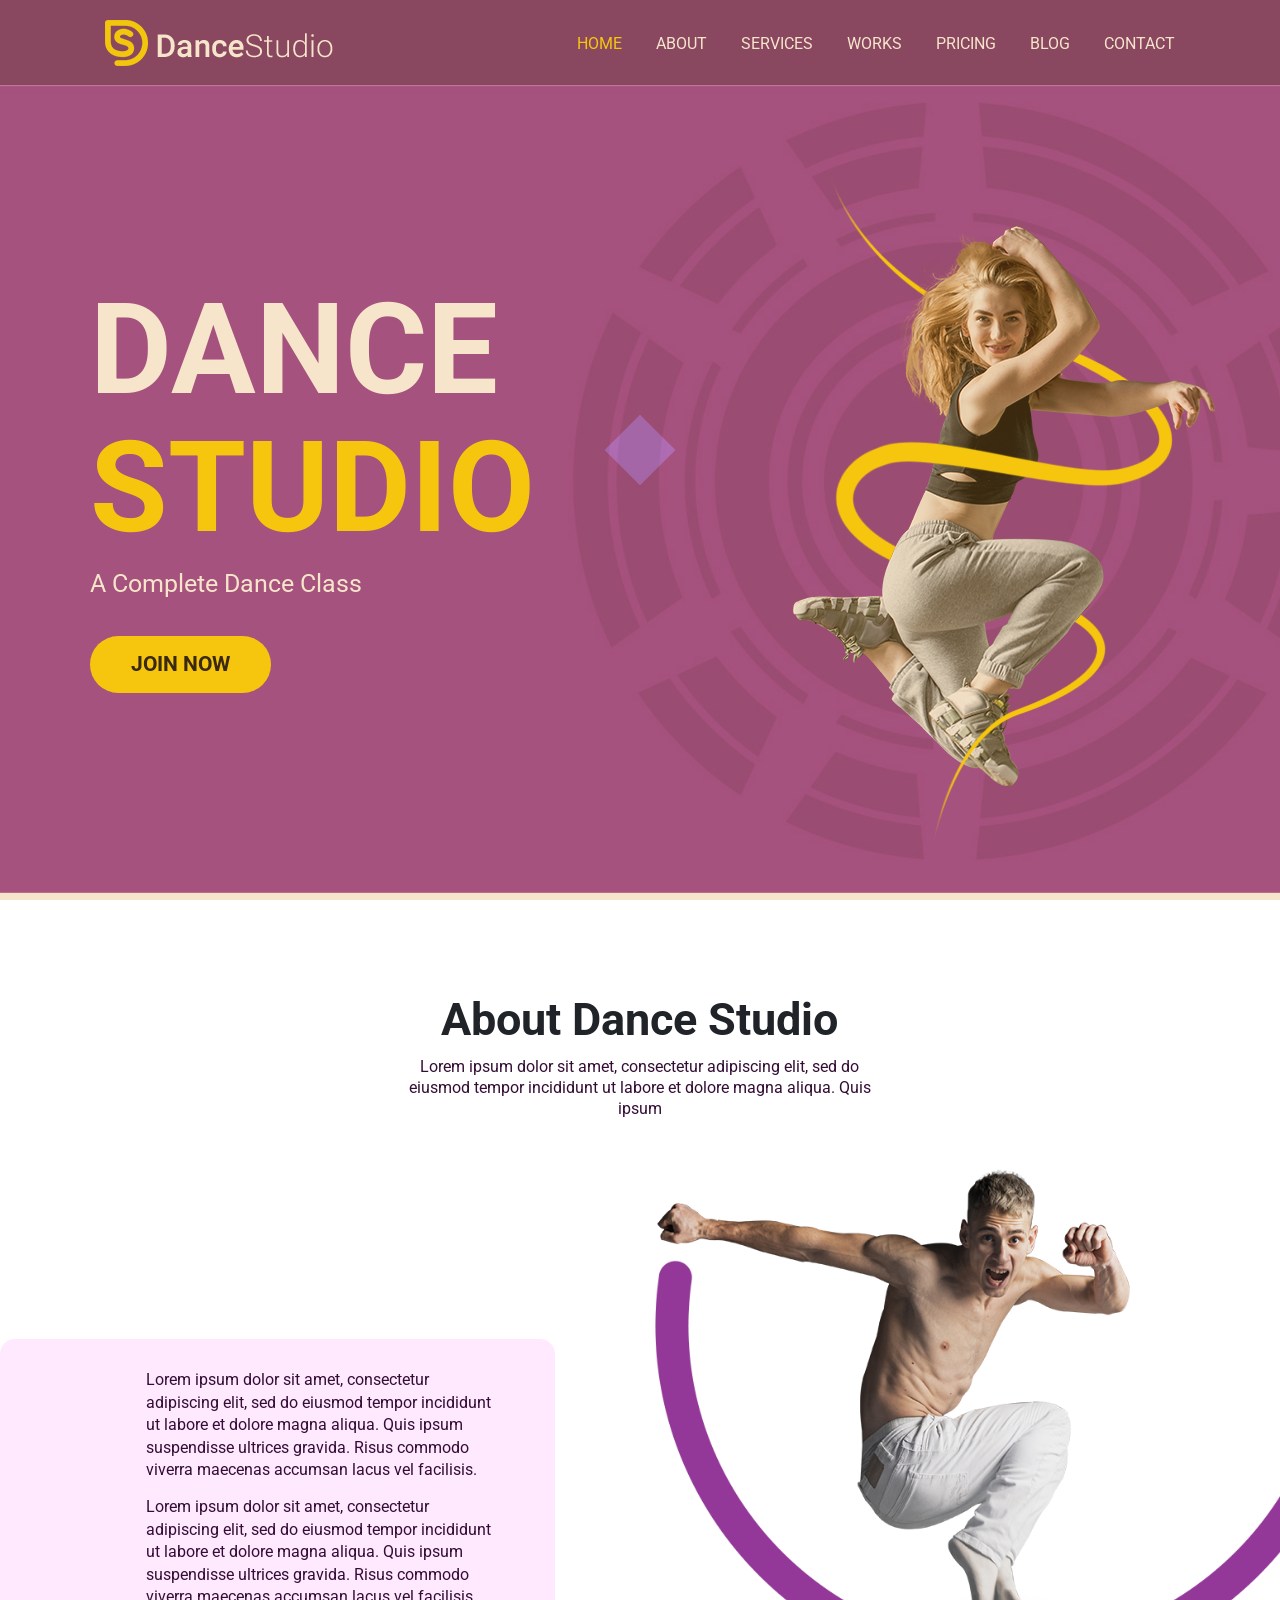
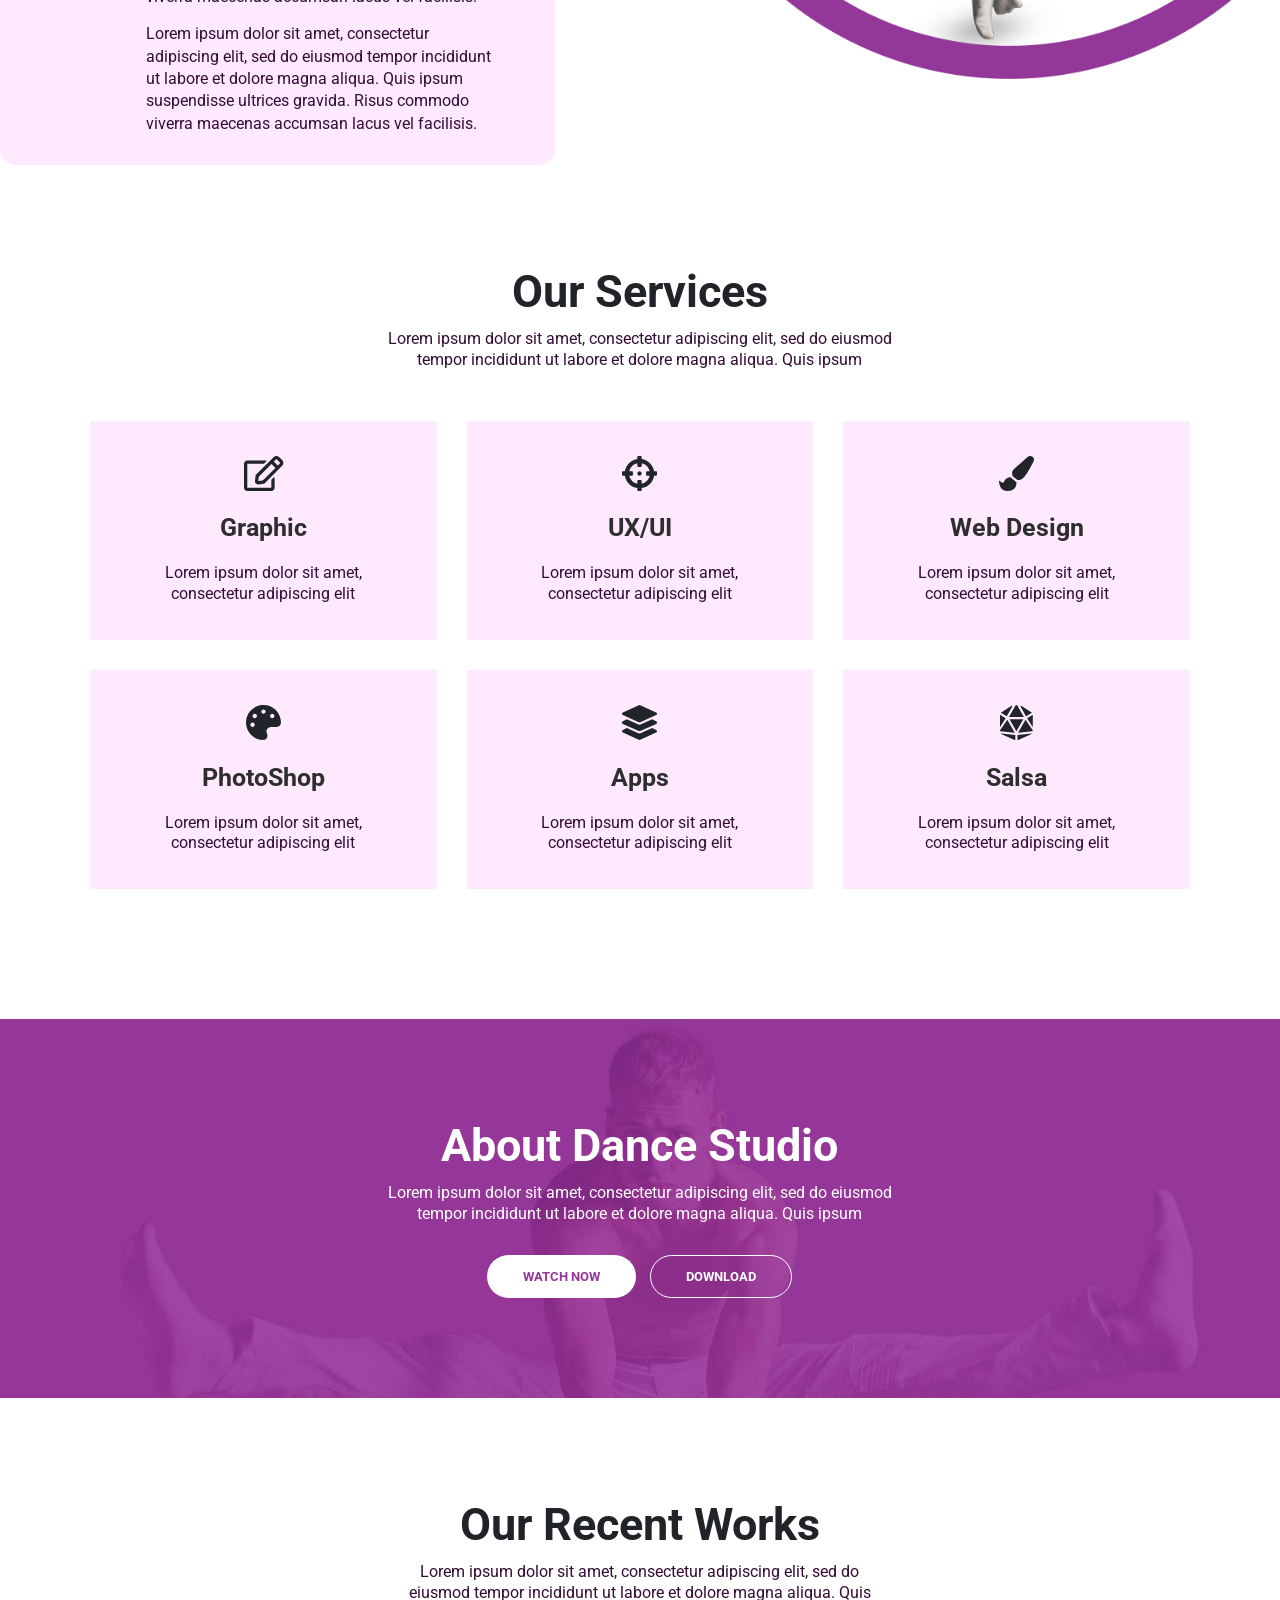
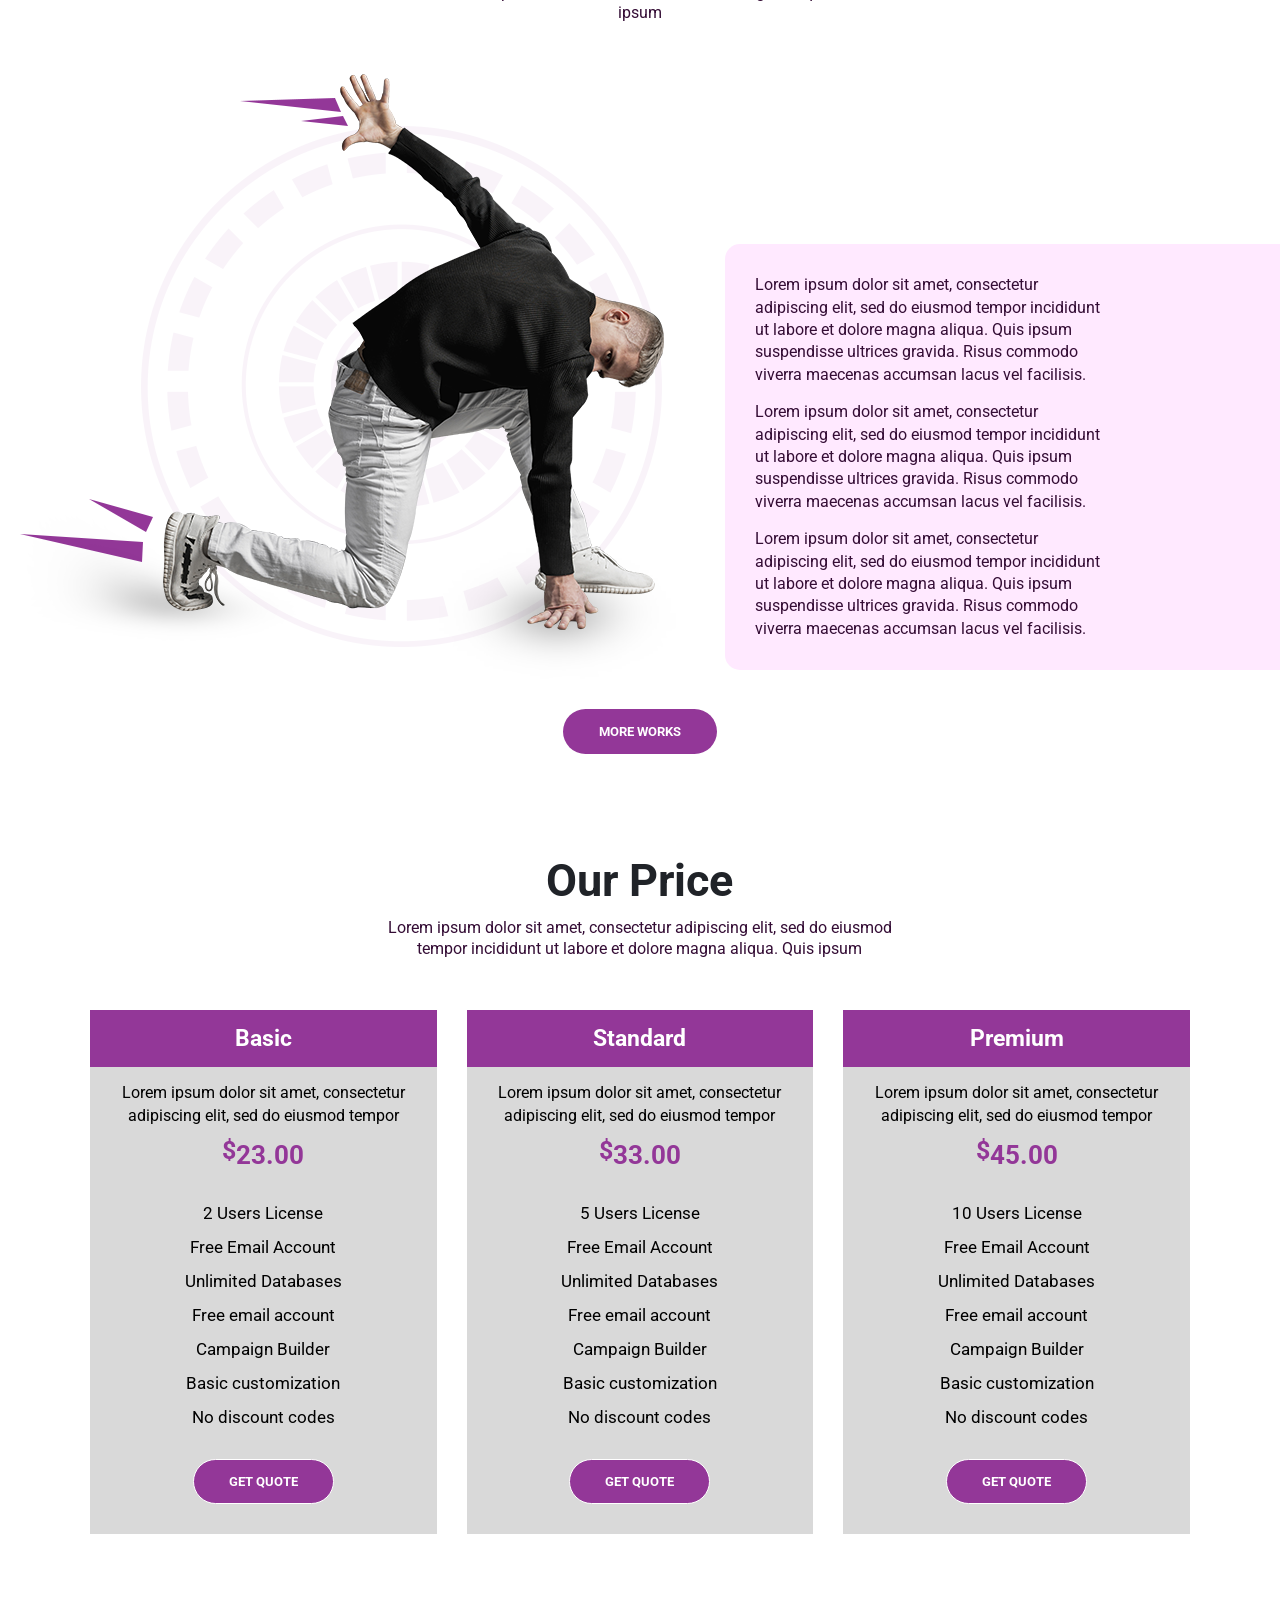
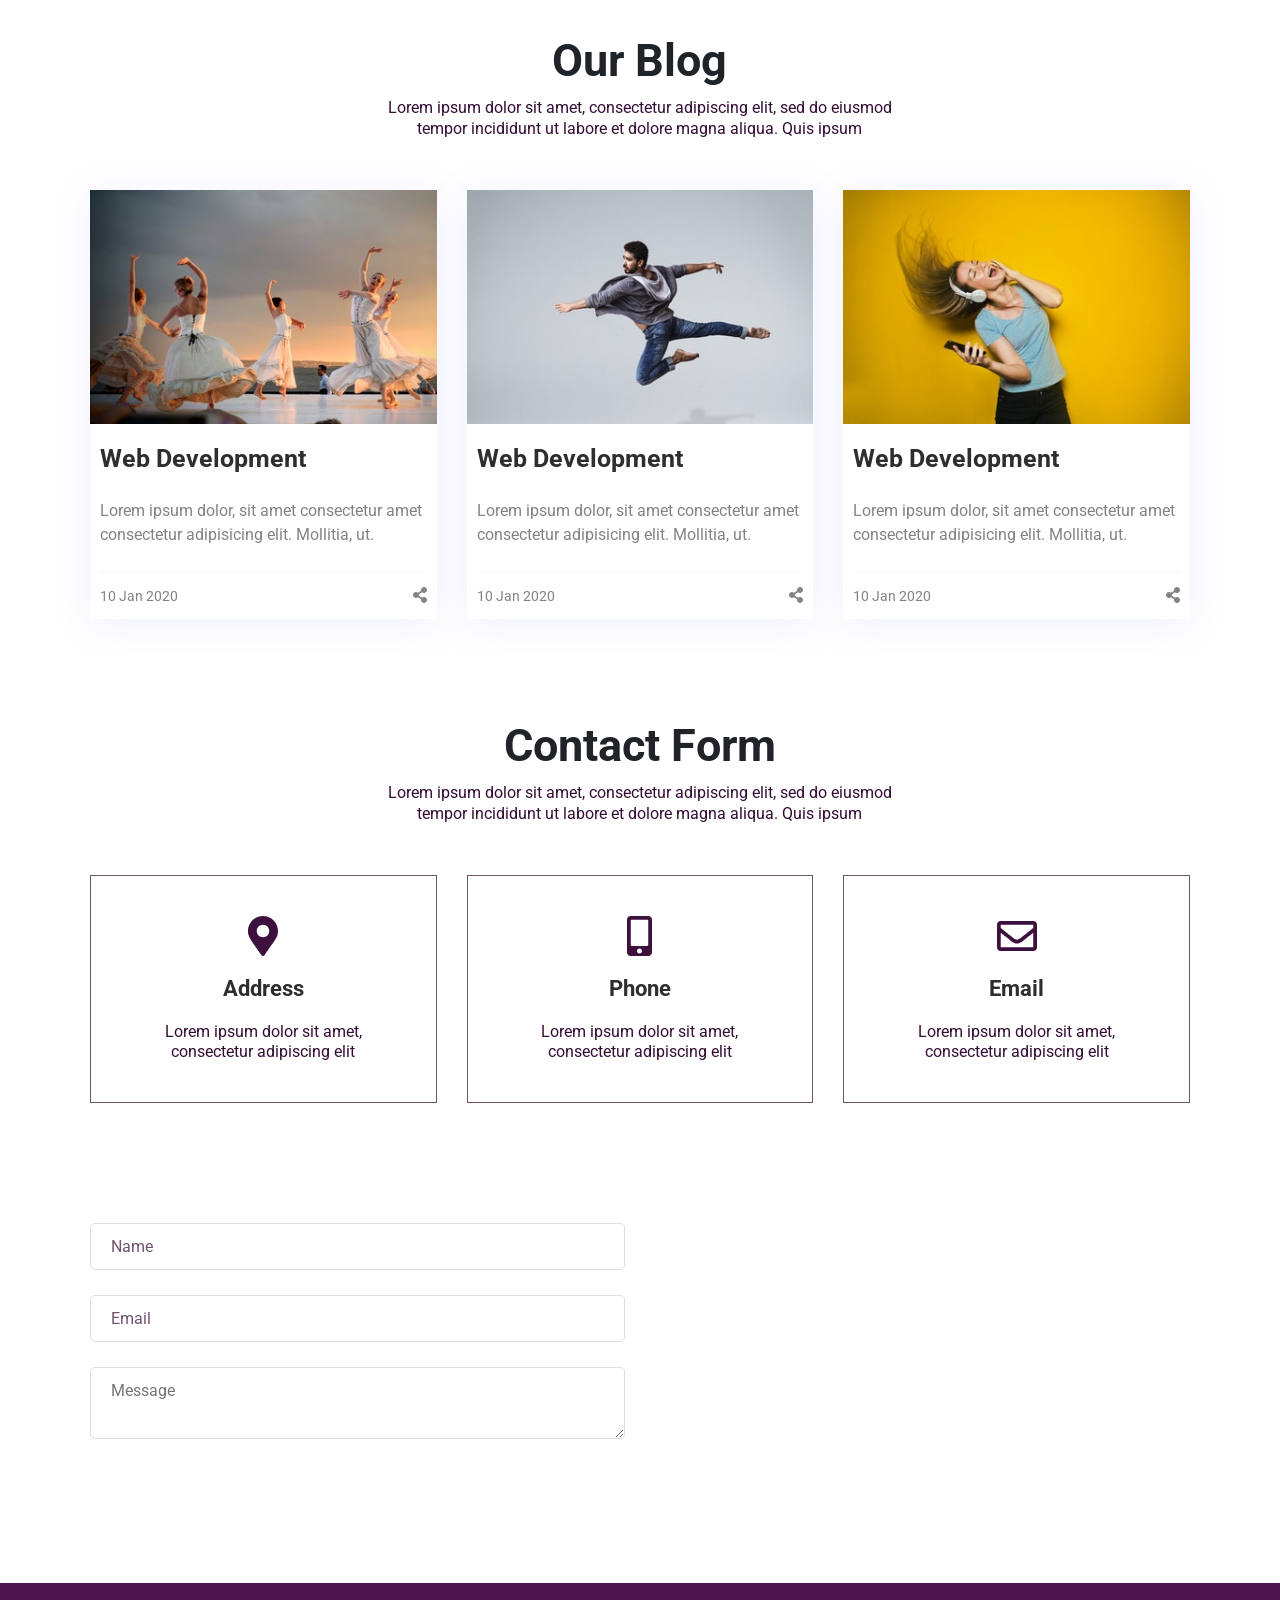
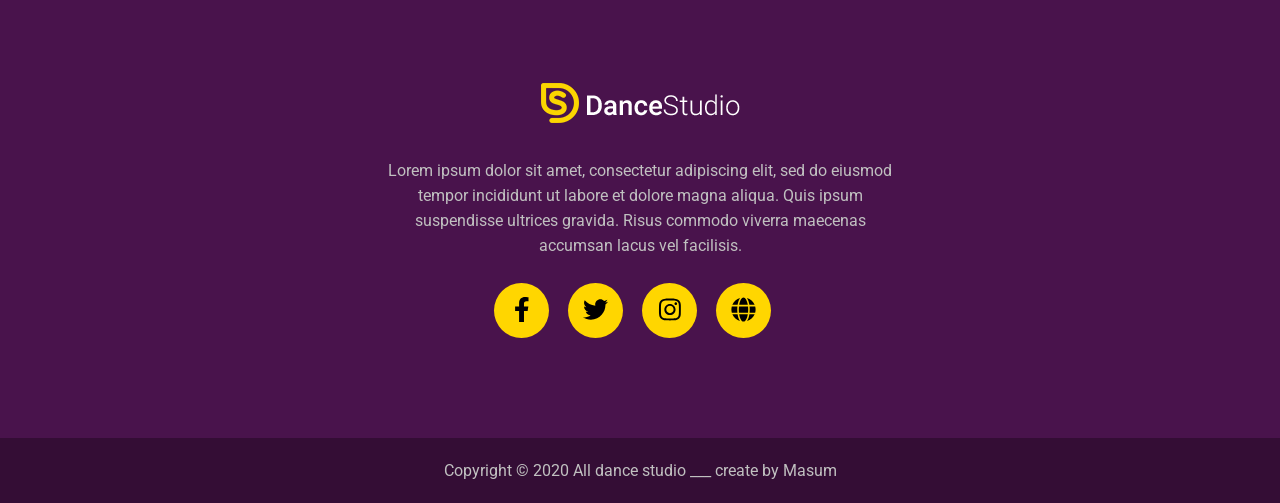
<file: index.html>
<!doctype html>
<html class="no-js" lang="">

<head>
    <meta charset="utf-8">
    <title>studio-dance psd template</title>
    <meta name="description" content="">
    <meta name="viewport" content="width=device-width, initial-scale=1">

    <link rel="apple-touch-icon" href="icon.png">
    <!-- Place favicon.ico in the root directory -->

    <link rel="stylesheet" href="css/normalize.css">

    <!-- all css -->

    <link rel="stylesheet" href="css/owl.carousel.min.css">
    <link rel="stylesheet" href="css/slick.css">
    <link rel="stylesheet" href="css/animate.css">
    <link rel="stylesheet" href="css/magnific-popup.css">
    <link rel="stylesheet" href="css/fontawesome-all.min.css">
    <link rel="stylesheet" href="css/meanmenu.min.css">
    <link rel="stylesheet" href="css/bootstrap.min.css">
    <link rel="stylesheet" href="css/default.css">
    <link rel="stylesheet" href="css/plugin.css">
    <link rel="stylesheet" href="style.css">
    <link rel="stylesheet" href="css/responsive.css">


    <meta name="theme-color" content="#fafafa">
</head>

<body>

    <!-- loading area -->

        <div id="loading">
            <div id="loading-center">
                <div id="loading-center-absolute">
                    <div class="object" id="object_one"></div>
                    <div class="object" id="object_two"></div>
                    <div class="object" id="object_three"></div>
                    <div class="object" id="object_four"></div>
                    <div class="object" id="object_five"></div>
                    <div class="object" id="object_six"></div>
                    <div class="object" id="object_seven"></div>
                    <div class="object" id="object_eight"></div>
                    <div class="object" id="object_big"></div>
                </div>
            </div>

        </div>

    <!-- header-area start -->

        <header id="header">
            <div class="header-area">
                <div class="container">
                    <div class="row align-items-center">
                        <div class="col-lg-3">
                            <div class="header-logo">
                                <a href="#">
                                    <img src="img/logo/logo.png" alt="logo">
                                </a>
                            </div>
                        </div>
                        <div class="col-lg-9">
                            <div class="main-menu f-right">
                                <nav id="mobile-menu">
                                    <ul id="nav">
                                        <li><a href="#header">HOME</a></li>
                                        <li><a href="#about">ABOUT</a></li>
                                        <li><a href="#services">Services</a></li>
                                        <li><a href="#work">Works</a></li>
                                        <li><a href="#pricing">pricing</a></li>
                                        <li><a href="#blog">Blog</a></li>
                                        <li><a href="#contact">CONTACT</a></li>
                                    </ul>
                                </nav>
                            </div>
                            
                        </div>
                        
                    </div>
                    
                </div>
                <div class="container-fluid py-0">
                    <div class="row">
                        <div class="col-12">
                            <div class="mobile-menu"></div>
                        </div>
                    </div>
                </div>
            </div>
        </header>

    <!-- header-area end -->

    <!-- slider-area start -->

        <div class="slider-area">
            <div class="container">
                <div class="row">
                   <div class="col-lg-6 col-md-6">
                        <div class="slider-wrapper wow fadeInLeft" data-wow-duration="2s" data-wow-delay="3s">
                            <div class="slider-content">
                                <h2>dance</h2>
                                <h3>studio</h3>
                                <span>A Complete Dance Class</span>
                                <a href="#" class="btn wow fadeInDown" data-wow-duration="2s" data-wow-delay="5s">JOIN
                                    NOW</a>
                            </div>
                        </div>
                   </div>
                   <div class="col-lg-6 col-md-6">
                        <div class="slider-img wow fadeInRight" data-wow-duration="1s" data-wow-delay="2s">
                            <img src="img/slider/slider.png" alt="">
                        </div>
                   </div>
                </div>
            </div>
        </div>

    <!-- slider-area end -->

    <!-- about-area start -->

        <div id="about" class="about-area pt-100 ">
            <div class="row">
                <div class="col-lg-8 offset-lg-2">
                    <div class="section-title text-center">
                        <h2>About Dance Studio</h2>
                        <p>Lorem ipsum dolor sit amet, consectetur adipiscing elit, sed do eiusmod tempor incididunt ut
                            labore et dolore magna aliqua. Quis ipsum </p>
                    </div>
                </div>
            </div>
            <div class="row">
                <div class="col-lg-6 pb-30">
                    <div class="about-content wow fadeInLeft" data-wow-duration="1s" data-wow-delay="2s">
                        <p>Lorem ipsum dolor sit amet, consectetur adipiscing elit, sed do eiusmod tempor incididunt ut
                            labore et dolore magna aliqua. Quis ipsum suspendisse ultrices gravida. Risus commodo
                            viverra maecenas accumsan lacus vel facilisis. </p>
                        <p>Lorem ipsum dolor sit amet, consectetur adipiscing elit, sed do eiusmod tempor incididunt ut
                            labore et dolore magna aliqua. Quis ipsum suspendisse ultrices gravida. Risus commodo
                            viverra maecenas accumsan lacus vel facilisis. </p>
                        <p>Lorem ipsum dolor sit amet, consectetur adipiscing elit, sed do eiusmod tempor incididunt ut
                            labore et dolore magna aliqua. Quis ipsum suspendisse ultrices gravida. Risus commodo
                            viverra maecenas accumsan lacus vel facilisis. </p>
                    </div>
                </div>
                <div class="col-lg-6 pb-30">
                    <div class="about-img wow fadeInRight" data-wow-duration="1s" data-wow-delay="2s">
                        <img src="img/about/about.png" alt="">
                    </div>
                </div>
            </div>
        </div>

    <!-- about-area end -->

    <!-- services-area start -->

        <div id="services" class="services-area pt-70 pb-100">
            <div class="container">
                <div class="row">
                    <div class="col-lg-8 offset-lg-2">
                        <div class="section-title text-center">
                            <h2>Our Services</h2>
                            <p>Lorem ipsum dolor sit amet, consectetur adipiscing elit, sed do eiusmod tempor incididunt
                                ut
                                labore et dolore magna aliqua. Quis ipsum </p>
                        </div>
                    </div>
                </div>
                <div class="row">
                    <div class="col-lg-4 col-md-6 col-sm-6 pb-30 pr-15 pl-15">
                        <div class="services-wrapper text-center wow rollIn" data-wow-duration="1s"
                            data-wow-delay="2s">
                            <div class="services-icon">
                                <i class="icn far fa-edit"></i>
                            </div>
                            <div class="services-content">
                                <h2>Graphic</h2>
                                <p>Lorem ipsum dolor sit amet,
                                    consectetur adipiscing elit</p>
                            </div>
                        </div>
                    </div>
                    <div class="col-lg-4 col-md-6 col-sm-6 pb-30 pr-15 pl-15">
                        <div class="services-wrapper text-center wow rotateIn" data-wow-duration="1s"
                            data-wow-delay="2s">
                            <div class="services-icon">
                                <i class="icn fas fa-crosshairs"></i>
                            </div>
                            <div class="services-content">
                                <h2>UX/UI</h2>
                                <p>Lorem ipsum dolor sit amet,
                                    consectetur adipiscing elit</p>
                            </div>
                        </div>
                    </div>
                    <div class="col-lg-4 col-md-6 col-sm-6 pb-30 pr-15 pl-15">
                        <div class="services-wrapper text-center wow rollIn" data-wow-duration="1s"
                            data-wow-delay="2s">
                            <div class="services-icon">
                                <i class="icn fas fa-paint-brush"></i>
                            </div>
                            <div class="services-content">
                                <h2>Web Design</h2>
                                <p>Lorem ipsum dolor sit amet,
                                    consectetur adipiscing elit</p>
                            </div>
                        </div>
                    </div>
                    <div class="col-lg-4 col-md-6 col-sm-6 pb-30 pr-15 pl-15">
                        <div class="services-wrapper text-center wow rollIn" data-wow-duration="1s"
                            data-wow-delay="2s">
                            <div class="services-icon">
                                <i class="icn fas fa-palette"></i>
                            </div>
                            <div class="services-content">
                                <h2>PhotoShop</h2>
                                <p>Lorem ipsum dolor sit amet,
                                    consectetur adipiscing elit</p>
                            </div>
                        </div>
                    </div>
                    <div class="col-lg-4 col-md-6 col-sm-6 pb-30 pr-15 pl-15">
                        <div class="services-wrapper text-center wow rollIn" data-wow-duration="1s"
                            data-wow-delay="2s">
                            <div class="services-icon">
                                <i class="icn fas fa-layer-group"></i>
                            </div>
                            <div class="services-content">
                                <h2>Apps</h2>
                                <p>Lorem ipsum dolor sit amet,
                                    consectetur adipiscing elit</p>
                            </div>
                        </div>
                    </div>
                    <div class="col-lg-4 col-md-6 col-sm-6 pb-30 pr-15 pl-15">
                        <div class="services-wrapper text-center wow rollIn" data-wow-duration="1s"
                            data-wow-delay="2s">
                            <div class="services-icon">
                                <i class="icn fas fa-dice-d20"></i>
                            </div>
                            <div class="services-content">
                                <h2>Salsa</h2>
                                <p>Lorem ipsum dolor sit amet,
                                    consectetur adipiscing elit</p>
                            </div>
                        </div>
                    </div>
                </div>
            </div>
        </div>

    <!-- services-area end -->

    <!-- new-style-area start-->

        <div class="new-style-area pt-100 pb-100">
            <div class="container">
                <div class="row">
                    <div class="row">
                        <div class="col-lg-8 offset-lg-2">
                            <div class="section-title text-center">
                                <h2>About Dance Studio</h2>
                                <p>Lorem ipsum dolor sit amet, consectetur adipiscing elit, sed do eiusmod tempor
                                    incididunt ut
                                    labore et dolore magna aliqua. Quis ipsum </p>
                                    <div class="new-style-btn">
                                        <a class="btn" href="#">WATCH NOW</a>
                                        <a class="btn btn1" href="#">DOWNLOAD</a>
                                    </div>
                            </div>
                        </div>
                    </div>
                </div>
            </div>
        </div>

    <!-- new-style-area end-->

    <!-- work-area start -->

        <div id="work" class="work-area pt-100 pb-100">
            <div class="row">
                <div class="col-lg-8 offset-lg-2">
                    <div class="section-title text-center">
                        <h2>Our Recent Works</h2>
                        <p class="sec">Lorem ipsum dolor sit amet, consectetur adipiscing elit, sed do eiusmod tempor incididunt
                            ut
                            labore et dolore magna aliqua. Quis ipsum </p>
                    </div>
                </div>
            </div>
            <div class="row">
                <div class="col-lg-6 pb-30">
                    <div class="about-img wow fadeInLeft" data-wow-duration="1s" data-wow-delay="2s">
                        <img src="img/work/work.png" alt="">
                    </div>
                </div>
                <div class="col-lg-6 pb-30">
                    <div class="about-content wow fadeInRight" data-wow-duration="1s" data-wow-delay="2s">
                        <p>Lorem ipsum dolor sit amet, consectetur adipiscing elit, sed do eiusmod tempor incididunt ut
                            labore et dolore magna aliqua. Quis ipsum suspendisse ultrices gravida. Risus commodo
                            viverra maecenas accumsan lacus vel facilisis. </p>
                        <p>Lorem ipsum dolor sit amet, consectetur adipiscing elit, sed do eiusmod tempor incididunt ut
                            labore et dolore magna aliqua. Quis ipsum suspendisse ultrices gravida. Risus commodo
                            viverra maecenas accumsan lacus vel facilisis. </p>
                        <p>Lorem ipsum dolor sit amet, consectetur adipiscing elit, sed do eiusmod tempor incididunt ut
                            labore et dolore magna aliqua. Quis ipsum suspendisse ultrices gravida. Risus commodo
                            viverra maecenas accumsan lacus vel facilisis. </p>
                    </div>
                </div>
            </div>
            <div class="row">
                <div class="col-12 text-center">
                    <a href="#" class="btn">MORE WORKS</a>
                </div>
            </div>
        </div>

    <!-- work-area end -->

    <!--pricing-area start  -->

        <div id="pricing" class="pricing-area pb-70">
            <div class="container">
                <div class="row">
                    <div class="col-lg-8 offset-lg-2">
                        <div class="section-title text-center">
                            <h2>Our Price</h2>
                            <p>Lorem ipsum dolor sit amet, consectetur adipiscing elit, sed do eiusmod tempor incididunt
                                ut
                                labore et dolore magna aliqua. Quis ipsum </p>
                        </div>
                    </div>
                </div>
                <div class="row">
                    <div class="col-md-4 pb-30">
                        <div class="pricing-wrapper text-center wow bounceInLeft" data-wow-duration="3s"
                            data-wow-delay="2s">
                            <div class="pricing-title">
                                <h3 class="text-white">Basic</h3>
                                <p>Lorem ipsum dolor sit amet, consectetur adipiscing elit, sed do eiusmod tempor </p>
                                <span><span class="prc">$</span>23.00</span>
                            </div>
                            <div class="pricing-menu">
                                <nav>
                                    <ul>
                                        <li>2 Users License</li>
                                        <li>Free Email Account</li>
                                        <li>Unlimited Databases</li>
                                        <li>Free email account</li>
                                        <li>Campaign Builder</li>
                                        <li>Basic customization</li>
                                        <li>No discount codes</li>
                                    </ul>
                                </nav>
                            </div>
                            <div class="pricing-btn">
                                <a class="btn btn-d" href="#">GET QUOTE</a>
                            </div>
                        </div>
                    </div>
                    <div class="col-md-4 pb-30">
                        <div class="pricing-wrapper text-center wow bounceInDown" data-wow-duration="3s"
                            data-wow-delay="2s">
                            <div class="pricing-title">
                                <h3 class="text-white">Standard</h3>
                                <p>Lorem ipsum dolor sit amet, consectetur adipiscing elit, sed do eiusmod tempor </p>
                                <span><span class="prc">$</span>33.00</span>
                            </div>
                            <div class="pricing-menu">
                                <nav>
                                    <ul>
                                        <li>5 Users License</li>
                                        <li>Free Email Account</li>
                                        <li>Unlimited Databases</li>
                                        <li>Free email account</li>
                                        <li>Campaign Builder</li>
                                        <li>Basic customization</li>
                                        <li>No discount codes</li>
                                    </ul>
                                </nav>
                            </div>
                            <div class="pricing-btn">
                                <a class="btn" href="#">GET QUOTE</a>
                            </div>
                        </div>
                    </div>
                    <div class="col-md-4 pb-30">
                        <div class="pricing-wrapper text-center wow bounceInRight" data-wow-duration="3s"
                            data-wow-delay="2s">
                            <div class="pricing-title">
                                <h3 class="text-white">Premium</h3>
                                <p>Lorem ipsum dolor sit amet, consectetur adipiscing elit, sed do eiusmod tempor </p>
                                <span><span class="prc">$</span>45.00</span>
                            </div>
                            <div class="pricing-menu">
                                <nav>
                                    <ul>
                                        <li>10 Users License</li>
                                        <li>Free Email Account</li>
                                        <li>Unlimited Databases</li>
                                        <li>Free email account</li>
                                        <li>Campaign Builder</li>
                                        <li>Basic customization</li>
                                        <li>No discount codes</li>
                                    </ul>
                                </nav>
                            </div>
                            <div class="pricing-btn">
                                <a class="btn" href="#">GET QUOTE</a>
                            </div>
                        </div>
                    </div>
                </div>
            </div>
        </div>

    <!--pricing-area end  -->


    <!-- blog-area start  -->

        <div id="blog" class="blog-area pb-70">
            <div class="container">
                <div class="row">
                    <div class="col-lg-8 offset-lg-2">
                        <div class="section-title text-center">
                            <h2>Our Blog</h2>
                            <p>Lorem ipsum dolor sit amet, consectetur adipiscing elit, sed do eiusmod tempor incididunt
                                ut
                                labore et dolore magna aliqua. Quis ipsum </p>
                        </div>
                    </div>
                </div>
                <div class="row">
                    <div class="col-md-4 pb-30">
                        <div class="blog-wrapper wow flipInX" data-wow-duration="1s" data-wow-delay="2s">
                            <div class="blog-img">
                                <a href="#"><img src="img/blog/danse2.jpg" alt=""></a>
                            </div>
                            <div class="blog-content">
                                <h3>Web Development</h3>
                                <p>Lorem ipsum dolor, sit amet consectetur amet consectetur adipisicing elit. Mollitia,
                                    ut.</p>
                                 <div class="blog-bottom">
                                     <span>10 Jan 2020</span>
                                     <a class="f-right" href="#"><i class="fas fa-share-alt"></i></a>
                                 </div>
                               
                            </div>
                        </div>
                    </div>
                    <div class="col-md-4 pb-30">
                        <div class="blog-wrapper wow flipInY" data-wow-duration="1s" data-wow-delay="2s">
                            <div class="blog-img">
                                <a href="#"><img src="img/blog/danse1.jpg" alt=""></a>
                            </div>
                            <div class="blog-content">
                                <h3>Web Development</h3>
                                <p>Lorem ipsum dolor, sit amet consectetur amet consectetur adipisicing elit. Mollitia,
                                    ut.</p>
                                 <div class="blog-bottom">
                                     <span>10 Jan 2020</span>
                                     <a class="f-right" href="#"><i class="fas fa-share-alt"></i></a>
                                 </div>
                               
                            </div>
                        </div>
                    </div>
                    <div class="col-md-4 pb-30">
                        <div class="blog-wrapper wow flipInX" data-wow-duration="1s" data-wow-delay="2s">
                            <div class="blog-img">
                                <a href="#"><img src="img/blog/danse3.jpg" alt=""></a>
                            </div>
                            <div class="blog-content">
                                <h3>Web Development</h3>
                                <p>Lorem ipsum dolor, sit amet consectetur amet consectetur adipisicing elit. Mollitia,
                                    ut.</p>
                                 <div class="blog-bottom">
                                     <span>10 Jan 2020</span>
                                     <a class="f-right" href="#"><i class="fas fa-share-alt"></i></a>
                                 </div>
                               
                            </div>
                        </div>
                    </div>
                </div>
            </div>
        </div>

    <!--blog-area end  -->

    <!-- contact-area start -->

        <div id="contact" class="contact-area pb-70">
            <div class="container">
                 <div class="row">
                     <div class="col-lg-8 offset-lg-2">
                         <div class="section-title text-center">
                             <h2>Contact Form</h2>
                             <p>Lorem ipsum dolor sit amet, consectetur adipiscing elit, sed do eiusmod tempor
                                 incididunt
                                 ut
                                 labore et dolore magna aliqua. Quis ipsum </p>
                         </div>
                     </div>
                 </div>
                <div class="row pb-50">
                    <div class="col-md-4 pb-30">
                        <div class="contact-wrapper text-center">
                            <div class="contact-icon">
                                <i class="fas fa-map-marker-alt"></i>
                            </div>
                            <div class="contact-text">
                                <h3>Address</h3>
                                <p>Lorem ipsum dolor sit amet,
                                    consectetur adipiscing elit</p>
                            </div>
                        </div>
                    </div>
                    <div class="col-md-4 pb-30">
                        <div class="contact-wrapper text-center">
                            <div class="contact-icon">
                                <i class="fas fa-mobile-alt"></i>
                            </div>
                            <div class="contact-text">
                                <h3>Phone</h3>
                                <p>Lorem ipsum dolor sit amet,
                                    consectetur adipiscing elit</p>
                            </div>
                        </div>
                    </div>
                    <div class="col-md-4 pb-30">
                        <div class="contact-wrapper text-center">
                            <div class="contact-icon">
                                <i class="far fa-envelope"></i>
                            </div>
                            <div class="contact-text">
                                <h3>Email</h3>
                                <p>Lorem ipsum dolor sit amet,
                                    consectetur adipiscing elit</p>
                            </div>
                        </div>
                    </div>
                </div>
                <div class="row">
                    <div class="col-md-6 pb-30">
                        <div class="contact-form">
                            <form action="#">
                                <input type="text" placeholder="Name">
                                <input type="text" placeholder="Email">
                                <textarea class="tx-area" placeholder="Message"></textarea>
                            </form>
                        </div>
                    </div>
                    <div class="col-md-6 pb-30">
                        <div id="contact-map">
                            <iframe
                                src="https://www.google.com/maps/embed?pb=!1m18!1m12!1m3!1d1629070.5048051085!2d90.89970333632638!3d25.338650526535947!2m3!1f0!2f0!3f0!3m2!1i1024!2i768!4f13.1!3m3!1m2!1s0x375054d3d270329f%3A0xf58ef93431f67382!2sSylhet!5e0!3m2!1sen!2sbd!4v1587388157138!5m2!1sen!2sbd"
                                 allowfullscreen=""
                                aria-hidden="false" tabindex="0">
                            </iframe>
                        </div>
                    </div>
                </div>
            </div>
        </div>

    <!-- contact-area end -->

    <!-- footer-area start -->

        <footer>
            <div class="footer-area-top theme-bg pt-100 pb-100">
                <div class="container">
                    <div class="row text-center">
                        <div class="col-lg-6 col-md-8 offset-lg-3 offset-md-2">
                            <div class="footer-logo">
                                <a href="#"><img src="img/footer/lg.png" alt=""></a>
                            </div>
                            <div class="footer-content">
                                <p>Lorem ipsum dolor sit amet, consectetur adipiscing elit, sed do eiusmod tempor
                                    incididunt ut labore et dolore magna aliqua. Quis ipsum suspendisse ultrices
                                    gravida. Risus commodo viverra
                                    maecenas accumsan lacus vel facilisis. </p>
                                <div class="footer-icon">
                                    <a href="#"><i class="fab fa-facebook-f"></i></a>
                                    <a href="#"><i class="fab fa-twitter"></i></a>
                                    <a href="#"><i class="fab fa-instagram"></i></a>
                                    <a href="#"><i class="fas fa-globe"></i></a>
                                </div>
                            </div>
                        </div>
                    </div>
                </div>
            </div>
            <div class="footer-area-bottom">
                <div class="container">
                    <p class="text-center">Copyright © 2020 All dance studio ___ create by Masum</p>
                </div>
            </div>
        </footer>

    <!-- footer-area end -->






    <script src="js/vendor/modernizr-3.8.0.min.js"></script>
    <script src="js/jquery-1.12.4.min.js"></script>

    <!-- all js -->

    <script src="js/plugins.js"></script>
    <script src="js/fontswesome-all.min.js"></script>
    <script src="js/owl.carousel.min.js"></script>
    <script src="js/slick.min.js"></script>
    <script src="js/jquery.scrollUp.min.js"></script>
    <script src="js/one-page-nav-jquery.nav.js"></script>
    <script src="js/isotope.pkgd.min.js"></script>
    <script src="js/wow.min.js"></script>
    <script src="js/jquery.magnific-popup.min.js"></script>
    <script src="js/waypoints.min.js"></script>
    <script src="js/jquery.counterup.min.js"></script>
    <script src="js/jquery.meanmenu.min.js"></script>
    <script src="js/popper.min.js"></script>
    <script src="js/bootstrap.min.js"></script>
    <script src="js/main.js"></script>

</body>

</html>
</file>
<file: css/default.css>
/* deafult css */

/* margin top */

.mt-5{
    margin-top: 5px;
}
.mt-10{
    margin-top: 10px;
}
.mt-15{
    margin-top: 15px;
}
.mt-20{
    margin-top: 20px;
}
.mt-25{
    margin-top: 25px;
}
.mt-30{
    margin-top: 30px;
}
.mt-35{
    margin-top: 35px;
}
.mt-40{
    margin-top: 40px;
}
.mt-45{
    margin-top: 45px;
}
.mt-50{
    margin-top: 50px;
}
.mt-55{
    margin-top: 55px;
}
.mt-60{
    margin-top: 60px;
}
.mt-65{
    margin-top: 65px;
}
.mt-70{
    margin-top: 70px;
}
.mt-75{
    margin-top: 75px;
}
.mt-80{
    margin-top: 80px;
}
.mt-85{
    margin-top: 85px;
}
.mt-90{
    margin-top: 90px;
}
.mt-95{
    margin-top: 95px;
}
.mt-100{
    margin-top: 100px;
}

.mt-105{
    margin-top: 105px;
}
.mt-110{
    margin-top: 110px;
}
.mt-115{
    margin-top: 115px;
}
.mt-120{
    margin-top: 120px;
}
.mt-125{
    margin-top: 125px;
}
.mt-130{
    margin-top: 130px;
}
.mt-135{
    margin-top: 135px;
}
.mt-140{
    margin-top: 140px;
}
.mt-145{
    margin-top: 145px;
}
.mt-150{
    margin-top: 150px;
}

.mt-155 {
    margin-top: 155px;
}

.mt-160 {
    margin-top: 160px;
}

.mt-165 {
    margin-top: 165px;
}

.mt-170 {
    margin-top: 170px;
}

.mt-175 {
    margin-top: 175px;
}

.mt-180 {
    margin-top: 180px;
}

.mt-185 {
    margin-top: 185px;
}

.mt-190 {
    margin-top: 190px;
}

.mt-195 {
    margin-top: 195px;
}

.mt-200 {
    margin-top: 200px;
}

    /* margin bottom */

.mb-5{
    margin-bottom: 5px;
}
.mb-10{
    margin-bottom: 10px;
}
.mb-15{
    margin-bottom: 15px;
}
.mb-20{
    margin-bottom: 20px;
}
.mb-25{
    margin-bottom: 25px;
}
.mb-30{
    margin-bottom: 30px;
}
.mb-35{
    margin-bottom: 35px;
}
.mb-40{
    margin-bottom: 40px;
}
.mb-45{
    margin-bottom: 45px;
}
.mb-50{
    margin-bottom: 50px;
}
.mb-55{
    margin-bottom: 55px;
}
.mb-60{
    margin-bottom: 60px;
}
.mb-65{
    margin-bottom: 65px;
}
.mb-70{
    margin-bottom: 70px;
}
.mb-75{
    margin-bottom: 75px;
}
.mb-80{
    margin-bottom: 80px;
}
.mb-85{
    margin-bottom: 85px;
}
.mb-90{
    margin-bottom: 90px;
}
.mb-95{
    margin-bottom: 95px;
}
.mb-100{
    margin-bottom: 100px;
}
.mb-105{
    margin-bottom: 105px;
}
.mb-110{
    margin-bottom: 110px;
}
.mb-115{
    margin-bottom: 115px;
}
.mb-120{
    margin-bottom: 120px;
}
.mb-125{
    margin-bottom: 125px;
}
.mb-130{
    margin-bottom: 130px;
}
.mb-135{
    margin-bottom: 135px;
}
.mb-140{
    margin-bottom: 140px;
}
.mb-145{
    margin-bottom: 145px;
}
.mb-150{
    margin-bottom: 150px;
}

.mb-155 {
    margin-bottom: 155px;
}

.mb-160 {
    margin-bottom: 160px;
}

.mb-165 {
    margin-bottom: 165px;
}

.mb-170 {
    margin-bottom: 170px;
}

.mb-175 {
    margin-bottom: 175px;
}

.mb-180 {
    margin-bottom: 180px;
}

.mb-185 {
    margin-bottom: 185px;
}

.mb-190 {
    margin-bottom: 190px;
}

.mb-195 {
    margin-bottom: 195px;
}

.mb-200 {
    margin-bottom: 200px;
}


    /* margin right */

.mr-5{
    margin-right: 5px;
}
.mr-10{
    margin-right: 10px;
}
.mr-15{
    margin-right: 15px;
}
.mr-20{
    margin-right: 20px;
}
.mr-25{
    margin-right: 25px;
}
.mr-30{
    margin-right: 30px;
}
.mr-35{
    margin-right: 35px;
}
.mr-40{
    margin-right: 40px;
}
.mr-45{
    margin-right: 45px;
}
.mr-50{
    margin-right: 50px;
}
.mr-55{
    margin-right: 55px;
}
.mr-60{
    margin-right: 60px;
}
.mr-65{
    margin-right: 65px;
}
.mr-70{
    margin-right: 70px;
}
.mr-75{
    margin-right: 75px;
}
.mr-80{
    margin-right: 80px;
}
.mr-85{
    margin-right: 85px;
}
.mr-90{
    margin-right: 90px;
}
.mr-95{
    margin-right: 95px;
}
.mr-100{
    margin-right: 100px;
}
.mr-105{
    margin-right: 105px;
}
.mr-110{
    margin-right: 110px;
}
.mr-115{
    margin-right: 115px;
}
.mr-120{
    margin-right: 120px;
}
.mr-125{
    margin-right: 125px;
}
.mr-130{
    margin-right: 130px;
}
.mr-135{
    margin-right: 135px;
}
.mr-140{
    margin-right: 140px;
}
.mr-145{
    margin-right: 145px;
}
.mr-150{
    margin-right: 150px;
}
    /* margin right */

.ml-5{
    margin-left: 5px;
}
.ml-10{
    margin-left: 10px;
}
.ml-15{
    margin-left: 15px;
}
.ml-20{
    margin-left: 20px;
}
.ml-25{
    margin-left: 25px;
}
.ml-30{
    margin-left: 30px;
}
.ml-35{
    margin-left: 35px;
}
.ml-40{
    margin-left: 40px;
}
.ml-45{
    margin-left: 45px;
}
.ml-50{
    margin-left: 50px;
}
.ml-55{
    margin-left: 55px;
}
.ml-60{
    margin-left: 60px;
}
.ml-65{
    margin-left: 65px;
}
.ml-70{
    margin-left: 70px;
}
.ml-75{
    margin-left: 75px;
}
.ml-80{
    margin-left: 80px;
}
.ml-85{
    margin-left: 85px;
}
.ml-90{
    margin-left: 90px;
}
.ml-95{
    margin-left: 95px;
}
.ml-100{
    margin-left: 100px;
}
.ml-105{
    margin-left: 105px;
}
.ml-110{
    margin-left: 110px;
}
.ml-115{
    margin-left: 115px;
}
.ml-120{
    margin-left: 120px;
}
.ml-125{
    margin-left: 125px;
}
.ml-130{
    margin-left: 130px;
}
.ml-135{
    margin-left: 135px;
}
.ml-140{
    margin-left: 140px;
}
.ml-145{
    margin-left: 145px;
}
.ml-150{
    margin-left: 150px;
}

    /* padding top */

.pt-5{
    padding-top: 5px;
}
.pt-10{
    padding-top: 10px;
}
.pt-15{
    padding-top: 15px;
}
.pt-20{
    padding-top: 20px;
}
.pt-25{
    padding-top: 25px;
}
.pt-30{
    padding-top: 30px;
}
.pt-35{
    padding-top: 35px;
}
.pt-40{
    padding-top: 40px;
}
.pt-45{
    padding-top: 45px;
}
.pt-50{
    padding-top: 50px;
}
.pt-55{
    padding-top: 55px;
}
.pt-60{
    padding-top: 60px;
}
.pt-65{
    padding-top: 65px;
}
.pt-70{
    padding-top: 70px;
}
.pt-75{
    padding-top: 75px;
}
.pt-80{
    padding-top: 80px;
}
.pt-85{
    padding-top: 85px;
}
.pt-90{
    padding-top: 90px;
}
.pt-95{
    padding-top: 95px;
}
.pt-100{
    padding-top: 100px;
}
.pt-105{
    padding-top: 105px;
}
.pt-110{
    padding-top: 110px;
}
.pt-115{
    padding-top: 115px;
}
.pt-120{
    padding-top: 120px;
}
.pt-125{
    padding-top: 125px;
}
.pt-130{
    padding-top: 130px;
}
.pt-135{
    padding-top: 135px;
}
.pt-140{
    padding-top: 140px;
}
.pt-145{
    padding-top: 145px;
}
.pt-150{
    padding-top: 150px;
}
.pt-155{
    padding-top: 155px;
}
.pt-160{
    padding-top: 160px;
}
.pt-165{
    padding-top: 165px;
}
.pt-170{
    padding-top: 170px;
}
.pt-175 {
    padding-top: 175px;
}

.pt-180 {
    padding-top: 180px;
}

.pt-185 {
    padding-top: 185px;
}

.pt-190 {
    padding-top: 190px;
}

.pt-195 {
    padding-top: 195px;
}

.pt-200 {
    padding-top: 200px;
}

/* padding bottom */

.pb-5{
    padding-bottom: 5px;
}
.pb-10{
    padding-bottom: 10px;
}
.pb-15{
    padding-bottom: 15px;
}
.pb-20{
    padding-bottom: 20px;
}
.pb-25{
    padding-bottom: 25px;
}
.pb-30{
    padding-bottom: 30px;
}
.pb-35{
    padding-bottom: 35px;
}
.pb-40{
    padding-bottom: 40px;
}
.pb-45{
    padding-bottom: 45px;
}
.pb-50{
    padding-bottom: 50px;
}
.pb-55{
    padding-bottom: 55px;
}
.pb-60{
    padding-bottom: 60px;
}
.pb-65{
    padding-bottom: 65px;
}
.pb-70{
    padding-bottom: 70px;
}
.pb-75{
    padding-bottom: 75px;
}
.pb-80{
    padding-bottom: 80px;
}
.pb-85{
    padding-bottom: 85px;
}
.pb-90{
    padding-bottom: 90px;
}
.pb-95{
    padding-bottom: 95px;
}
.pb-100{
    padding-bottom: 100px;
}
.pb-105{
    padding-bottom: 105px;
}
.pb-110{
    padding-bottom: 110px;
}
.pb-115{
    padding-bottom: 115px;
}
.pb-120{
    padding-bottom: 120px;
}
.pb-125{
    padding-bottom: 125px;
}
.pb-130{
    padding-bottom: 130px;
}
.pb-135{
    padding-bottom: 135px;
}
.pb-140{
    padding-bottom: 140px;
}
.pb-145{
    padding-bottom: 145px;
}
.pb-150{
    padding-bottom: 150px;
}
.pb-155{
    padding-bottom: 155px;
}
.pb-160{
    padding-bottom: 160px;
}
.pb-165{
    padding-bottom: 165px;
}

.pb-170 {
    padding-bottom: 170px;
}

.pb-175 {
    padding-bottom: 175px;
}

.pb-180 {
    padding-bottom: 180px;
}

.pb-185 {
    padding-bottom: 185px;
}

.pb-190 {
    padding-bottom: 190px;
}

.pb-195 {
    padding-bottom: 195px;
}

.pb-200 {
    padding-bottom: 200px;
}
/* padding right */

.pr-5{
    padding-right: 5px;
}
.pr-10{
    padding-right: 10px;
}
.pr-15{
    padding-right: 15px;
}
.pr-20{
    padding-right: 20px;
}
.pr-25{
    padding-right: 25px;
}
.pr-30{
    padding-right: 30px;
}
.pr-35{
    padding-right: 35px;
}
.pr-40{
    padding-right: 40px;
}
.pr-45{
    padding-right: 45px;
}
.pr-50{
    padding-right: 50px;
}
.pr-55{
    padding-right: 55px;
}
.pr-60{
    padding-right: 60px;
}
.pr-65{
    padding-right: 65px;
}
.pr-70{
    padding-right: 70px;
}
.pr-75{
    padding-right: 75px;
}
.pr-80{
    padding-right: 80px;
}
.pr-85{
    padding-right: 85px;
}
.pr-90{
    padding-right: 90px;
}
.pr-95{
    padding-right: 95px;
}
.pr-100{
    padding-right: 100px;
}
.pr-105{
    padding-right: 105px;
}
.pr-110{
    padding-right: 110px;
}
.pr-115{
    padding-right: 115px;
}
.pr-120{
    padding-right: 120px;
}
.pr-125{
    padding-right: 125px;
}
.pr-130{
    padding-right: 130px;
}
.pr-135{
    padding-right: 135px;
}
.pr-140{
    padding-right: 140px;
}
.pr-145{
    padding-right: 145px;
}
.pr-150{
    padding-right: 150px;
}


/* padding left */

.pl-5{
    padding-right: 5px;
}
.pl-10{
    padding-left: 10px;
}
.pl-15{
    padding-left: 15px;
}
.pl-20{
    padding-left: 20px;
}
.pl-25{
    padding-left: 25px;
}
.pl-30{
    padding-left: 30px;
}
.pl-35{
    padding-left: 35px;
}
.pl-40{
    padding-left: 40px;
}
.pl-45{
    padding-left: 45px;
}
.pl-50{
    padding-left: 50px;
}
.pl-55{
    padding-left: 55px;
}
.pl-60{
    padding-left: 60px;
}
.pl-65{
    padding-left: 65px;
}
.pl-70{
    padding-left: 70px;
}
.pl-75{
    padding-left: 75px;
}
.pl-80{
    padding-left: 80px;
}
.pl-85{
    padding-left: 85px;
}
.pl-90{
    padding-left: 90px;
}
.pl-95{
    padding-left: 95px;
}
.pl-100{
    padding-left: 100px;
}
.pl-105{
    padding-left: 105px;
}
.pl-110{
    padding-left: 110px;
}
.pl-115{
    padding-left: 115px;
}
.pl-120{
    padding-left: 120px;
}
.pl-125{
    padding-left: 125px;
}
.pl-130{
    padding-left: 130px;
}
.pl-135{
    padding-left: 135px;
}
.pl-140{
    padding-left: 140px;
}
.pl-145{
    padding-left: 145px;
}
.pl-150{
    padding-left: 150px;
}
</file>
<file: css/plugin.css>
/* scroll-header */

.scroll-header {
    position: fixed;
    top: 0;
    left: 0;
    width: 100%;
    background: #6D2B70;
    z-index: 999;
}

/* scrollUp */

a#scrollUp {
    bottom: 10px;
    right: 20px;
    width: 45px;
    height: 45px;
    border: 1px solid #fff;
    border-radius: 50%;
    text-align: center;
    line-height: 45px;
    font-size: 30px;
    color: #fff;
    background: #6D2B70;
}



.mean-container .mean-nav {
    float: left;
    width: 100%;
    background: #0c1923;
    margin-top: -5px;
}
.mean-container .mean-nav {
    background: #181148;
}
.mean-container a.meanmenu-reveal {
    top: -65px;
    right: 20px !important;
}
</file>
<file: style.css>
/* google fonts start*/
@import url('https://fonts.googleapis.com/css?family=Roboto:400,400i,500,700&display=swap');





/* Table of css 
 =========================================
    1. header-area
    2. slider-area
    3. about-area
    4. services-area
    5. new-style-area
    6. work-area
    7. pricing-area
    8. blog-area
    9. contact-area
    10. footer-area
    
*/


*{
    text-decoration: none;
}
html,body{
    /* scroll-behavior: smooth; */
}

body{
    font-family: 'Roboto', sans-serif;
    font-size: 16px;
    font-weight: 400;
    line-height: 25px;
}

h1,h2,h3,h4,h5,h6{
    font-family: 'Roboto', sans-serif;
    font-weight: 700;
    color: #2e2e2e;
}
p{
    color: #838383;
    font-size: 14px;
    font-weight: 400;
    font-family: 'Roboto', sans-serif;
}

ul{
    margin: 0;
    padding: 0;
    list-style: none;
}
.btn {
    color: #fff;
    background: #933798;
    text-decoration: none;
    font-weight: 700;
    border-radius: 30px;
    padding: 15px 35px;
    line-height: 1;
    font-size: 13px;
}

button{
    cursor: pointer;
}
.f-right{
    float: right;
}
.f-left{
    float: left;
}

.fix{
    overflow: hidden;
}

.theme-bg{
    background-color: #49134c;
}
.gray-bg{
    background-color: #ddd;
}
.white-bg{
    background-color: #fff;
}
.black-bg{
    background-color: #000;
}


.gray-color{
    color: #ddd;
}
.white-color{
    color: #fff;
}
.black-color{
    color: #000;
}

/* section-title */

.section-title h2 {
    font-size: 45px;
    margin-bottom: 10px;
    color: #202328;
}
.section-title p {
    color: #340d35;
    font-size: 16px;
    padding: 0 97px;
    line-height: 1.3;
    margin-bottom: 50px;
}



/* header-area */

.header-area {
    background-color: rgb(109, 43, 112);
    box-shadow: 0px 3px 7px 0px rgba(0, 0, 0, 0.35);
    transition: .3s;
    height: 85px;
    width: 100%
}
.header-logo{
    padding: 20px 0;
}

.header-area .row {
    margin-right: 0 !important;
    margin-left: 0;
}
.header-logo img{

}
.main-menu{
    
}

.main-menu ul li {
    display: inline-block;
    padding: 30px 15px;
    transition: .4s;
    -webkit-transition: .4s;
    -moz-transition: .4s;
    -ms-transition: .4s;
    -o-transition: .4s;
    cursor: pointer;
}
.main-menu ul li:last-child {
    padding-right: 0;
}
.main-menu ul li:hover {
}
.main-menu ul li a {
    text-decoration: none;
    color: #fff;
    font-size: 16px;
    transition: .4s;
    text-transform: uppercase;
}
.main-menu ul li.current a{
    color: #ffd600;
}
.main-menu ul li:hover a {
    color: #ffd600;
}

/* slider-area start */

.slider-area{
    background: url('img/slider/slider-bg.jpg');
    background-repeat: no-repeat;
    background-size: cover;
    background-position:center;
}
.slider-wrapper {
    padding: 200px 0;
}
.slider-content{
    
}
.slider-content h2 {
    font-size: 126px;
    color: #fff;
    text-transform: uppercase;
    line-height: 130px;
}
.slider-content h3 {
    font-size: 126px;
    color: #ffd600;
    text-transform: uppercase;
    line-height: 130px;
}
.slider-content span {
    display: block;
    padding-top: 10px;
    padding-bottom: 40px;
    font-size: 25px;
    color: #fff;
}
.slider-content a.btn {
    color: #000;
    background: #ffd600;
    text-decoration: none;
    font-weight: 700;
    border-radius: 30px;
    padding: 17px 40px;
    line-height: 1;
    font-size: 21px;
    transition: .3s;
    -webkit-transition: .3s;
    -moz-transition: .3s;
    -ms-transition: .3s;
    -o-transition: .3s;
}
.slider-content a.btn:hover {
    color: #933798;
    background: #fff;

}
.slider-img {
    text-align: right;
    margin-top: 90px;
    margin-right: -25px;
}

.slider-img img{

}

/* about-area */

.about-area {
    overflow: hidden;
}
.about-area .section-title p {
    color: #340d35;
    font-size: 16px;
    padding: 0 275px;
    line-height: 1.3;
}
.about-content {
    padding: 30px;
    padding-left: 285px;
    background: #ffe9ff;
    margin-top: 170px;
    border-radius: 15px;
    margin-right: 70px;
}
.about-content p {
    margin-bottom: 15px;
    padding-right: 25px;
    font-size: 16px;
    line-height: 1.4;
    color: #340d35;
}
.about-content p:last-child {
    margin-bottom: 0;
}
.about-img{
    
}
.about-img img {
    width: 100%;
}

/* services-area */

.services-area{

}
.services-wrapper {
    background: #ffe9ff;
    padding: 35px 70px;
}
.services-icon{
    
}
.services-icon .icn {
    font-size: 35px;
}
.services-content {
    margin-top: 20px;
}
.services-content h2 {
    font-size: 25px;
    margin-bottom: 20px;
}
.services-content p {
    font-size: 16px;
    color: #340d35;
    line-height: 1.3;
    margin: 0;
}


/* new-style-area */

.new-style-area{
    background: url('img/new-style/style.jpg');
    background-position: center;
    background-size: cover;
    overflow: hidden;

}
.new-style-area .section-title h2 {
    color: #fff;
}
.new-style-area .section-title p {
    color: #fff;
    margin-bottom: 30px;
}
.new-style-btn{
    
}
.new-style-btn a.btn {
    background: #fff;
    color: #933798;
    padding: 14px 35px;
    border: 1px solid transparent;
    transition: .3s;
    -webkit-transition: .3s;
    -moz-transition: .3s;
    -ms-transition: .3s;
    -o-transition: .3s;
}
.new-style-btn a.btn:hover {
    background:transparent;
    color: #fff;
    padding: 14px 35px;
    border: 1px solid #fff;
}
.new-style-btn a.btn1 {
    background: transparent;
    color: #fff;
    border: 1px solid #fff;
    margin-left: 10px;
}
.new-style-btn a.btn1:hover {
    background: #fff;
    color: #933798;
    border: 1px solid #fff;
    margin-left: 10px;
}

/* work-area */

.work-area {
    overflow: hidden;
}
.work-area .about-img img {
    width: inherit;
    margin-left: 100px;
}
.work-area .about-content {
    padding: 30px;
    padding-right: 285px;
    background: #ffe9ff;
    margin-top: 170px;
    border-radius: 15px 0 0 15px;
    margin-left: 70px;
    margin-right: 0;
}

.work-area .about-content p{

}

.work-area .btn:hover {
    background: #fff;
    color: #933798;
    border: 1px solid #933798;
}

.work-area .section-title p.sec {
    padding: 0 285px;
}


/* pricing-area */

.pricing-area{

}
.pricing-wrapper {
    background: #d9d9d9;
    padding-bottom: 30px;
    transition: .3s;
    -webkit-transition: .3s;
    -moz-transition: .3s;
    -ms-transition: .3s;
    -o-transition: .3s;
}

.pricing-wrapper:hover {
    box-shadow: 0px 15px 39px 0px rgba(8, 18, 109, 0.3);
}

.pricing-title{
    
}
.pricing-title h3 {
    background: #933798;
    padding: 15px 0;
    font-size: 23px;
    margin-bottom: 15px;
}
.pricing-title p {
    color: #000;
    font-size: 16px;
    padding: 0 25px;
    line-height: 1.4;
}
.pricing-title span {
    color: #933798;
    font-size: 26px;
    font-weight: 700;
}
.pricing-title span .prc {
    font-size: 25px;
    position: relative;
    top: -5px;
}
.pricing-menu {
    padding: 25px 0;
}
.pricing-menu ul{

}
.pricing-menu ul li {
    color: #000;
    font-size: 17px;
    line-height: 2;
}
.pricing-area .btn {
    border: 1px solid #fff;
    transition: .3s;
    -webkit-transition: .3s;
    -moz-transition: .3s;
    -ms-transition: .3s;
    -o-transition: .3s;
}
.pricing-area .btn:hover {
    background: #fff;
    color: #933798;
    border: 1px solid #933798;
}

/* blog-area */

.blog-area{

}
.blog-wrapper{
    box-shadow: 0px 5px 35px 0px rgba(148, 146, 245, 0.15);
    transition: .3s;
    -webkit-transition: .3s;
    -moz-transition: .3s;
    -ms-transition: .3s;
    -o-transition: .3s;
}
.blog-wrapper:hover {
    box-shadow: 0px 5px 35px 0px rgba(148, 146, 245, 0.55);
}
.blog-img{

}
.blog-img a{
   position: relative;
   display: block;
}
.blog-img a::before{
    position: absolute;
    content: '';
    width: 100%;
    height: 100%;
    top: 0;
    left: 0;
    background: #000;
    opacity:0;
    
    transition: .4s;

}
.blog-img:hover a::before{
    opacity:.7;
    
}
.blog-img a::after{
    position: absolute;
    content: '\f06e';
    top: 50%;
    left: 0;
    right: 0;
    text-align: center;
    font-family: "Font Awesome 5 Free";
    font-weight: 900;
    color: #fff;
    font-size: 35px;
    opacity: 0;
    transition:.4s ;
    -webkit-transition:.4s ;
    -moz-transition:.4s ;
    -ms-transition:.4s ;
    -o-transition:.4s ;
}
.blog-img:hover a::after{
    opacity: 1;
}
.blog-img img{
    width: 100%;
}
.blog-content {
    padding: 0 10px;
}
.blog-content h3 {
    font-size: 25px;
    padding-top: 20px;
}
.blog-content p {
    font-size: 16px;
    line-height: 24px;
    margin: 25px 0;
}
.blog-bottom {
    display: block;
    border-top: 1px solid #f7f7f7;
    padding: 10px 0;
}
.blog-bottom span {
    color: #838383;
    font-size: 14px;
}
.blog-bottom a {
    color: #858282;
}

/* contact-area */

.contact-area{

}
.contact-wrapper {
    border: 1px solid #705470;
    padding: 40px 70px;
}
.contact-icon {
    color: #3e103e;
    font-size: 40px;
    margin-bottom: 20px;
}
.contact-icon i{

}
.contact-text{
    
}
.contact-text h3 {
    font-size: 22px;
    margin-bottom: 20px;
}
.contact-text p {
    color: #340d35;
    line-height: 20px;
    margin: 0;
    font-size: 16px;
}
.contact-form {
    padding-top: 40px;
}
.contact-form input::placeholder{
    color: #705470;
}
.contact-form input {
    display: block;
    width: 100%;
    padding: 10px 20px;
    margin-bottom: 25px;
    border: 1px solid #ddd;
    border-radius: 5px;
}
.contact-form textarea{
    display: block;
    width: 100%;
    padding: 10px 20px;
    margin-bottom: 25px;
    border: 1px solid #ddd;
    border-radius: 5px;
}
.contact-location{

}
#contact-map{
    height: 300px;
}


/* footer-area */

.footer-area-top{

}
.footer-logo{

}
.footer-content{
    
}
.footer-content p {
    margin-top: 35px;
    margin-bottom: 25px;
    color: #c0c0c0;
    font-size: 16px;
    padding: 0 5px;
}
.footer-icon{
    
}
.footer-icon a {
    display: inline-block;
    width: 55px;
    height: 55px;
    background: #ffd600;
    line-height: 55px;
    border-radius: 50%;
    color: #000;
    margin-right: 15px;
    font-size: 25px;
    transition: .3s;
    -webkit-transition: .3s;
    -moz-transition: .3s;
    -ms-transition: .3s;
    -o-transition: .3s;
}
.footer-icon a:nth-child(1):hover{
    background: #3b5999;
    color: #fff;
}
.footer-icon a:nth-child(2):hover{
    background: #55acee;
    color: #fff;
}
.footer-icon a:nth-child(3):hover{
    background: #e4405f;
    color: #fff;
}
.footer-icon a:nth-child(4):hover{
    background: #9c55f3;
    color: #fff;
}

#contact-map iframe{
    width: 100%;
    height: 300px;
    border: 0;
}

.footer-area-bottom{
        background: #340d35;
}
.footer-area-bottom p {
    color: #c0c0c0;
    padding: 20px 0;
    margin: 0;
    font-size: 16px;
}

/* ============  */



/* loading start */

#loading {
    background-color: #db9e36;
    height: 100%;
    width: 100%;
    position: fixed;
    z-index: 9999999999;
    margin-top: 0px;
    top: 0px;
}

#loading-center {
    width: 100%;
    height: 100%;
    position: relative;
}

#loading-center-absolute {
    position: absolute;
    left: 50%;
    top: 50%;
    height: 150px;
    width: 150px;
    margin-top: -75px;
    margin-left: -75px;
    -ms-transform: rotate(45deg);
    -webkit-transform: rotate(45deg);
    transform: rotate(45deg);

}

.object {
    width: 20px;
    height: 20px;
    background-color: #FFF;
    position: absolute;
    left: 65px;
    top: 65px;
}

.object:nth-child(2n+0) {
    margin-right: 0px;

}


#object_one {
    -webkit-animation: object_one 2s infinite;
    animation: object_one 2s infinite;
    -webkit-animation-delay: 0.2s;
    animation-delay: 0.2s;
}

#object_two {
    -webkit-animation: object_two 2s infinite;
    animation: object_two 2s infinite;
    -webkit-animation-delay: 0.3s;
    animation-delay: 0.3s;
}

#object_three {
    -webkit-animation: object_three 2s infinite;
    animation: object_three 2s infinite;
    -webkit-animation-delay: 0.4s;
    animation-delay: 0.4s;
}

#object_four {
    -webkit-animation: object_four 2s infinite;
    animation: object_four 2s infinite;
    -webkit-animation-delay: 0.5s;
    animation-delay: 0.5s;
}

#object_five {
    -webkit-animation: object_five 2s infinite;
    animation: object_five 2s infinite;
    -webkit-animation-delay: 0.6s;
    animation-delay: 0.6s;
}

#object_six {
    -webkit-animation: object_six 2s infinite;
    animation: object_six 2s infinite;
    -webkit-animation-delay: 0.7s;
    animation-delay: 0.7s;
}

#object_seven {
    -webkit-animation: object_seven 2s infinite;
    animation: object_seven 2s infinite;
    -webkit-animation-delay: 0.8s;
    animation-delay: 0.8s;
}

#object_eight {
    -webkit-animation: object_eight 2s infinite;
    animation: object_eight 2s infinite;
    -webkit-animation-delay: 0.9s;
    animation-delay: 0.9s;
}

#object_big {

    position: absolute;
    width: 50px;
    height: 50px;
    left: 50px;
    top: 50px;
    -webkit-animation: object_big 2s infinite;
    animation: object_big 2s infinite;
    -webkit-animation-delay: 0.5s;
    animation-delay: 0.5s;
}




@-webkit-keyframes object_big {
    50% {
        -webkit-transform: scale(0.5);
    }

}

@keyframes object_big {
    50% {
        transform: scale(0.5);
        -webkit-transform: scale(0.5);
    }

}




@-webkit-keyframes object_one {
    50% {
        -webkit-transform: translate(-65px, -65px);
    }

}

@keyframes object_one {
    50% {
        transform: translate(-65px, -65px);
        -webkit-transform: translate(-65px, -65px);
    }

}



@-webkit-keyframes object_two {
    50% {
        -webkit-transform: translate(0, -65px);
    }
}

@keyframes object_two {
    50% {
        transform: translate(0, -65px);
        -webkit-transform: translate(0, -65px);
    }

}



@-webkit-keyframes object_three {
    50% {
        -webkit-transform: translate(65px, -65px);
    }
}

@keyframes object_three {
    50% {
        transform: translate(65px, -65px);
        -webkit-transform: translate(65px, -65px);
    }
}



@-webkit-keyframes object_four {

    50% {
        -webkit-transform: translate(65px, 0);
    }

}

@keyframes object_four {
    50% {
        transform: translate(65px, 0);
        -webkit-transform: translate(65px, 0);
    }

}




@-webkit-keyframes object_five {

    50% {
        -webkit-transform: translate(65px, 65px);
    }

}

@keyframes object_five {
    50% {
        transform: translate(65px, 65px);
        -webkit-transform: translate(65px, 65px);
    }

}



@-webkit-keyframes object_six {

    50% {
        -webkit-transform: translate(0, 65px);
    }

}

@keyframes object_six {
    50% {
        transform: translate(0, 65px);
        -webkit-transform: translate(0, 65px);
    }

}




@-webkit-keyframes object_seven {

    50% {
        -webkit-transform: translate(-65px, 65px);
    }

}

@keyframes object_seven {
    50% {
        transform: translate(-65px, 65px);
        -webkit-transform: translate(-65px, 65px);
    }

}


@-webkit-keyframes object_eight {

    50% {
        -webkit-transform: translate(-65px, 0);
    }

}

@keyframes object_eight {
    50% {
        transform: translate(-65px, 0);
        -webkit-transform: translate(-65px, 0);
    }

}


/* loading end */
</file>
<file: css/responsive.css>
/* XL Device :1200px. */
@media (min-width: 1200px) and (max-width: 1500px) {
   
.about-area .section-title p {
    padding: 0 185px;
}

.about-content {
    padding-left: 146px;
}

.work-area .section-title p.sec {
    padding: 0 190px;
}
.work-area .about-img img {
    margin-left: 20px;
}

.work-area .about-content {
    padding-right: 146px;
}

}

/* LG Device :992px. */
@media (min-width: 992px) and (max-width: 1200px) {


.slider-content h2 {
    font-size: 100px;
    line-height: 110px;
}
.slider-content h3 {
    font-size: 100px;
}
.slider-wrapper {
    padding-top: 175px;
}
.about-area .section-title p {
    padding: 0 95px;
}
.about-content {
    margin-top: 30px;
    padding-left: 44px;
    padding-right: 0;
}
.work-area .section-title p.sec {
    padding: 0 80px;
}
.work-area .about-img img {
    width: 100%;
    margin-left: 5px;
}
.work-area .about-content {
    margin-top: 30px;
    padding-right: 44px;
}
.about-content p {
    padding-right: 0;
}
.section-title p {
    padding: 0 35px;
}
.footer-content p {
    padding: 0;
}

}
 
/* MD Device :768px. */
@media (min-width: 768px) and (max-width: 991px) {

.slider-content h2 {
    font-size: 80px;
    line-height: 80px;
}
.slider-content h3 {
    font-size: 81px;
    line-height: 120px;
}
.slider-img img {
    width: 100%;
}
.slider-wrapper {
    padding: 145px 0;
}
.about-area .section-title p {
    padding: 0 140px;
    margin-bottom: -100px;
}
.about-area {
    padding-top: 65px;
}
.section-title p {
    padding: 0 75px;
}
.work-area {
    padding-top: 70px;
    padding-bottom: 70px;
}
.work-area .section-title p.sec {
    padding: 0 130px;
}
.work-area .about-img img {
    margin-left: 56px;
}
.work-area .about-content {
    margin-top: 30px;
}
.pricing-title p {
    font-size: 15px;
    padding: 0 5px;
}
.blog-content h3 {
    font-size: 22px;
}
.blog-content p {
    font-size: 15px;
    line-height: 21px;
    margin: 18px 0;
}
.contact-wrapper {
    padding: 40px 5px;
}
.footer-content p {
    padding: 0;
}
.footer-area-top {
    padding-top: 70px;
    padding-bottom: 70px;
}

}


/* Extra small Device. */
@media (max-width: 767px) {

.slider-content h2 {
    font-size: 80px;
    line-height: 80px;
}

.slider-content h3 {
    font-size: 81px;
    line-height: 120px;
}

.slider-img {
    display: none;
}
.slider-wrapper {
    padding: 50px 0;
}
.slider-content h2 {
    font-size: 60px;
    line-height: 28px;
}
.slider-content h3 {
    font-size: 60px;
    line-height: 95px;
}
.slider-content span {
    padding-top: 0;
    padding-bottom: 35px;
    font-size: 22px;
}
.about-area {
    padding-top: 50px;
}
.section-title h2 {
    font-size: 26px;
}
.about-area .section-title p {
    font-size: 13px;
    padding: 0 14px;
}
.about-content {
    padding: 18px;
    padding-left: 20px;
    margin-top: 0px;
    border-radius: 0 15px 15px 0;
    margin-right: 70px;
}
.about-content p {
    margin-bottom: 10px;
    padding-right: 0px;
    font-size: 13px;
}
.section-title p {
    font-size: 13px;
    padding: 0 10px;
    margin-bottom: 50px;
}
.work-area .section-title p.sec {
    padding: 0 25px;
}
.work-area .about-img img {
    margin-left: 0;
    width: 100%;
}
.work-area .about-content {
    padding: 20px;
    padding-right: 0;
    margin-top: 0;
}
.work-area {
    padding: 50px 0;
}
.footer-area-top {
    padding: 50px 0;
}
.footer-content p {
    margin-top: 25px;
    margin-bottom: 25px;
    font-size: 14px;
    padding: 0px;
    line-height: 1.4;
}
.footer-area-bottom p {
    font-size: 11px;
}
 

}
 
/* SM Small Device :550px. */
@media only screen and (min-width: 576px) and (max-width: 767px) {

.services-wrapper {
    padding: 35px 10px;
}

}
</file>
